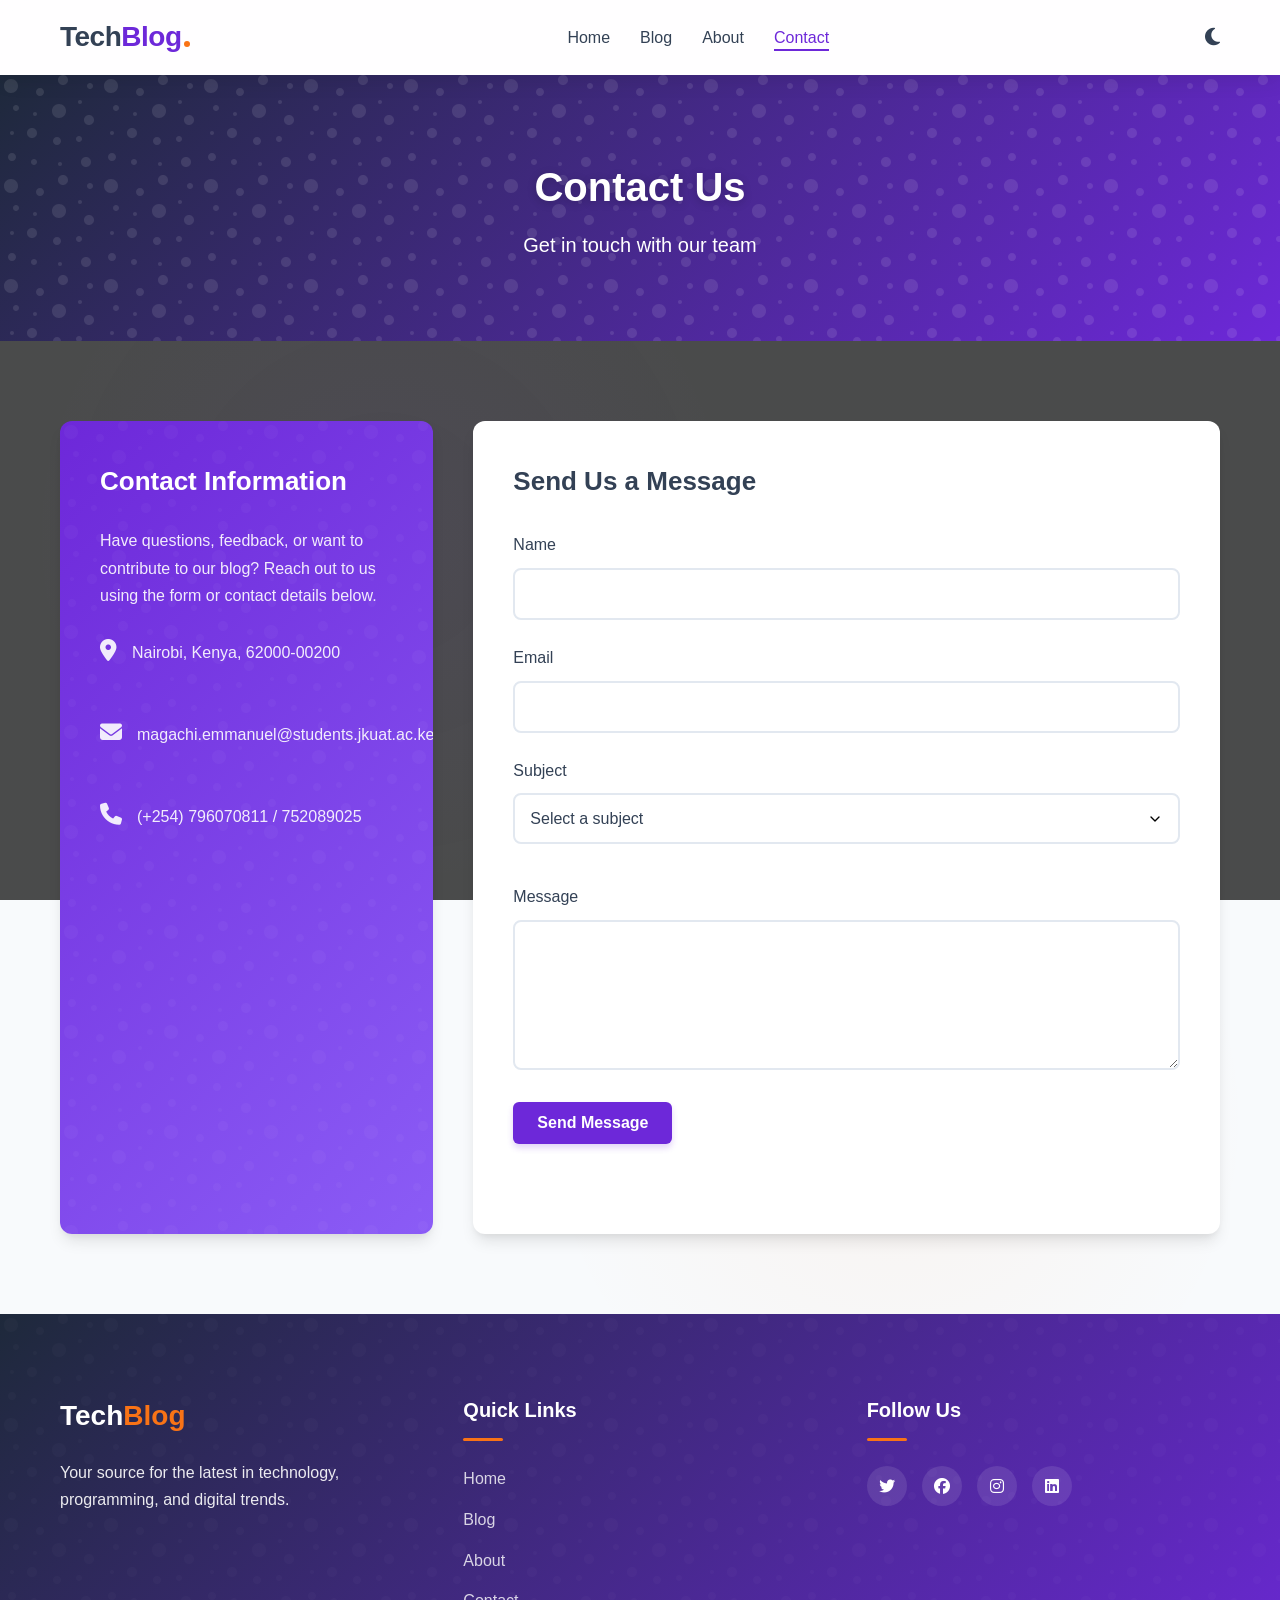
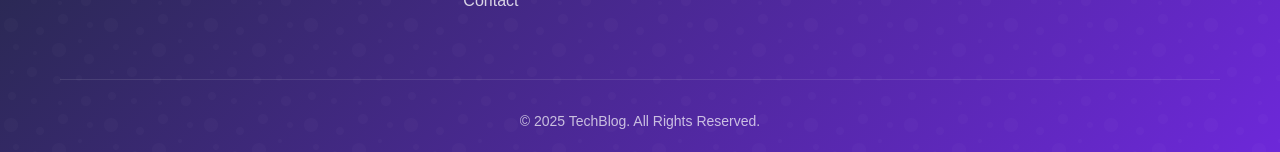
<file: contact.html>
<!DOCTYPE html>
<html lang="en">
<head>
    <meta charset="UTF-8">
    <meta name="viewport" content="width=device-width, initial-scale=1.0">
    <title>TechBlog - Contact</title>
    <link rel="stylesheet" href="css/styles.css">
    <link rel="stylesheet" href="https://cdnjs.cloudflare.com/ajax/libs/font-awesome/6.4.0/css/all.min.css">
    <style>
        .contact-section {
            background-image: linear-gradient(rgba(0, 0, 0, 0.7), rgba(0, 0, 0, 0.7)), url('https://images.unsplash.com/photo-1557682250-33bd709cbe85?ixlib=rb-1.2.1&auto=format&fit=crop&w=1350&q=80');
            background-size: cover;
            background-position: center;
            background-attachment: fixed;
        }
    </style>
</head>
<body>
    <header>
        <div class="container">
            <div class="logo">
                <h1>Tech<span>Blog</span></h1>
            </div>
            <nav>
                <ul class="nav-links">
                    <li><a href="index.html">Home</a></li>
                    <li><a href="blog.html">Blog</a></li>
                    <li><a href="about.html">About</a></li>
                    <li><a href="contact.html" class="active">Contact</a></li>
                </ul>
                <div class="hamburger">
                    <span></span>
                    <span></span>
                    <span></span>
                </div>
            </nav>
            <div class="theme-toggle">
                <i class="fas fa-moon"></i>
            </div>
        </div>
    </header>

    <section class="page-header">
        <div class="container">
            <h2>Contact Us</h2>
            <p>Get in touch with our team</p>
        </div>
    </section>

    <main>
        <section class="contact-section">
            <div class="container">
                <div class="contact-container">
                    <div class="contact-info">
                        <h3>Contact Information</h3>
                        <p>Have questions, feedback, or want to contribute to our blog? Reach out to us using the form or contact details below.</p>
                        <div class="info-item">
                            <i class="fas fa-map-marker-alt"></i>
                            <p> Nairobi, Kenya, 62000-00200</p>
                        </div>
                        <div class="info-item">
                            <i class="fas fa-envelope"></i>
                            <p>magachi.emmanuel@students.jkuat.ac.ke </p>
                        </div>
                        <div class="info-item">
                            <i class="fas fa-phone"></i>
                            <p>(+254) 796070811 / 752089025</p>
                        </div>
                    
                    </div>
                    <div class="contact-form">
                        <h3>Send Us a Message</h3>
                        <form id="contact-form" action="https://formspree.io/f/mblogreq" method="POST">
                            <div class="form-group">
                                <label for="name">Name</label>
                                <input type="text" id="name" name="name" required>
                                <span class="error-message" id="name-error"></span>
                            </div>
                            <div class="form-group">
                                <label for="email">Email</label>
                                <input type="email" id="email" name="email" required>
                                <span class="error-message" id="email-error"></span>
                            </div>
                            <div class="form-group">
                                <label for="subject">Subject</label>
                                <select id="subject" name="subject" class="form-select" required>
                                    <option value="">Select a subject</option>
                                    <option value="General Inquiry">General Inquiry</option>
                                    <option value="Technical Support">Technical Support</option>
                                    <option value="Content Suggestion">Content Suggestion</option>
                                    <option value="Advertising">Advertising</option>
                                    <option value="Partnership">Partnership</option>
                                    <option value="Other">Other</option>
                                </select>
                                <span class="error-message" id="subject-error"></span>
                                <div id="other-subject" class="other-subject">
                                    <label for="other-subject-input">Please specify</label>
                                    <input type="text" id="other-subject-input" name="other-subject">
                                </div>
                            </div>
                            <div class="form-group">
                                <label for="message">Message</label>
                                <textarea id="message" name="message" rows="5" required></textarea>
                                <span class="error-message" id="message-error"></span>
                            </div>
                            <!-- Hidden inputs for FormSubmit configuration -->
                            <button type="submit" class="btn">Send Message</button>
                        </form>
                        <div id="form-message"></div>
                    </div>
                </div>
            </div>
        </section>
    </main>

    <footer>
        <div class="container">
            <div class="footer-content">
                <div class="footer-logo">
                    <h2>Tech<span>Blog</span></h2>
                    <p>Your source for the latest in technology, programming, and digital trends.</p>
                </div>
                <div class="footer-links">
                    <h3>Quick Links</h3>
                    <ul>
                        <li><a href="index.html">Home</a></li>
                        <li><a href="blog.html">Blog</a></li>
                        <li><a href="about.html">About</a></li>
                        <li><a href="contact.html">Contact</a></li>
                    </ul>
                </div>
                <div class="footer-social">
                    <h3>Follow Us</h3>
                    <div class="social-icons">
                        <a href="https://x.com/EmmanuelMJesse" title="Follow us on Twitter"><i class="fab fa-twitter"></i></a>
                        <a href="https://www.facebook.com/share/1BQ7ZMZJAz/" title="Follow us on Facebook"><i class="fab fa-facebook"></i></a>
                        <a href="https://www.instagram.com/creative_hubk?igsh=N3BvbjB2czlxbDBn" title="Follow us on Instagram"><i class="fab fa-instagram"></i></a>
                        <a href="https://www.linkedin.com/in/emmanuel-magachi-jesse-385011298/" title="Connect with us on LinkedIn"><i class="fab fa-linkedin"></i></a>
                    </div>
                </div>
            </div>
            <div class="footer-bottom">
                <p>&copy; 2025 TechBlog. All Rights Reserved.</p>
            </div>
        </div>
    </footer>

    <script src="js/main.js"></script>
    <script src="js/contact.js"></script>
    <script src="js/particles.js"></script>
</body>
</html>
</file>
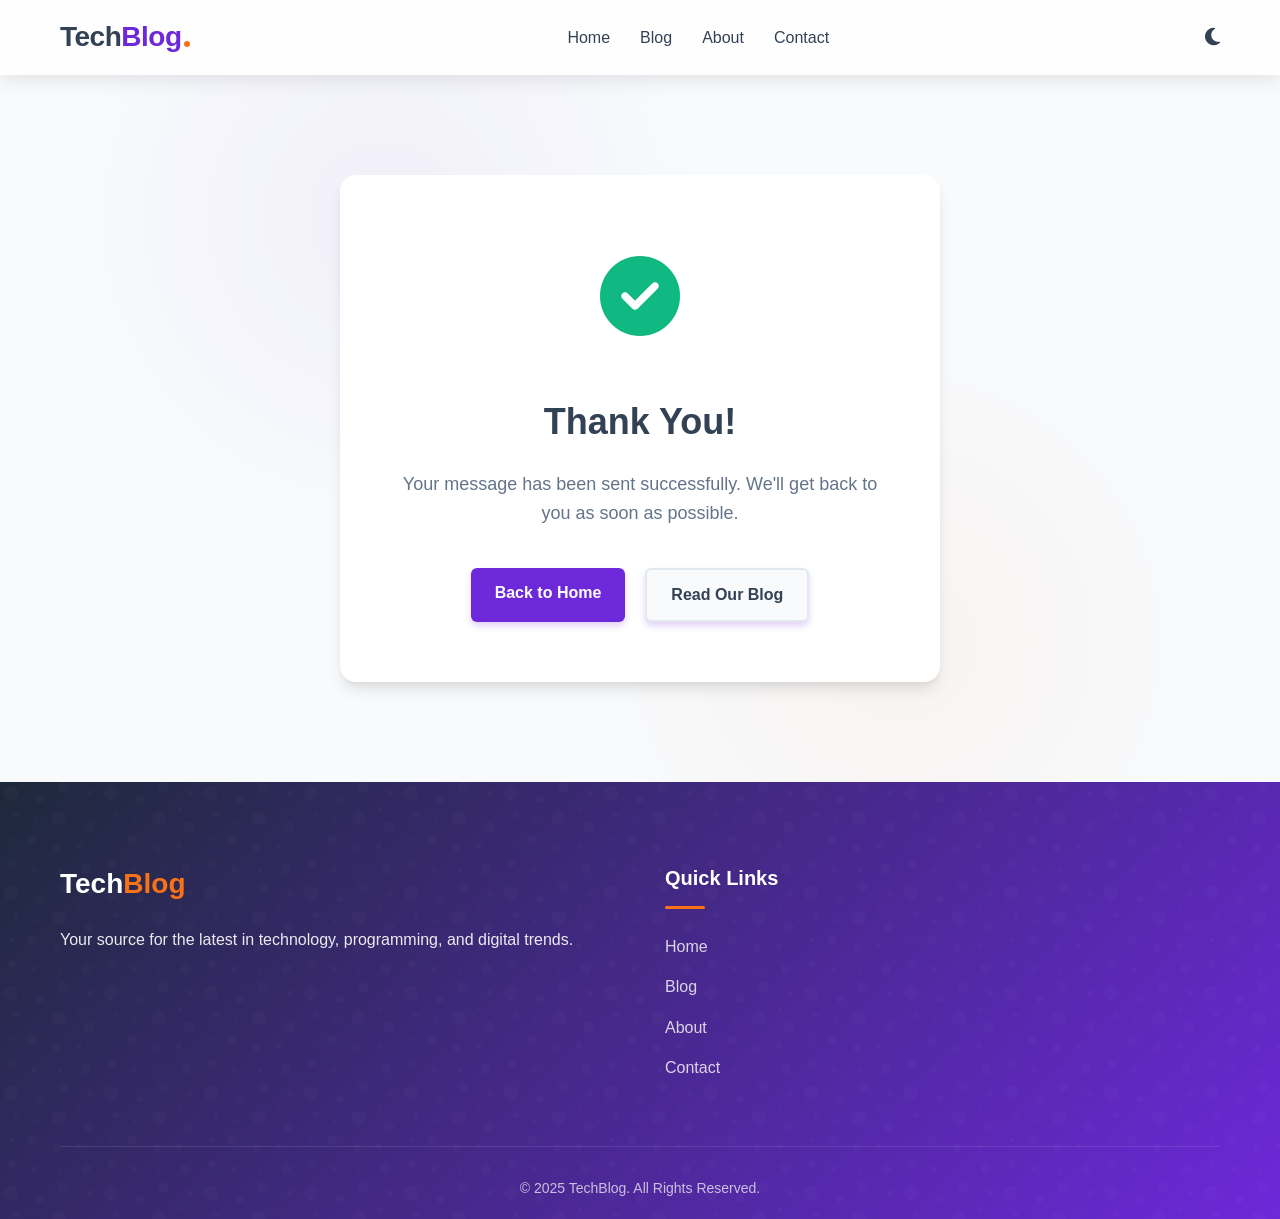
<file: thank_you.html>
<!DOCTYPE html>
<html lang="en">
<head>
    <meta charset="UTF-8">
    <meta name="viewport" content="width=device-width, initial-scale=1.0">
    <title>TechBlog - Thank You</title>
    <link rel="stylesheet" href="css/styles.css">
    <link rel="stylesheet" href="https://cdnjs.cloudflare.com/ajax/libs/font-awesome/6.4.0/css/all.min.css">
</head>
<body>
    <header>
        <div class="container">
            <div class="logo">
                <h1>Tech<span>Blog</span></h1>
            </div>
            <nav>
                <ul class="nav-links">
                    <li><a href="index.html">Home</a></li>
                    <li><a href="blog.html">Blog</a></li>
                    <li><a href="about.html">About</a></li>
                    <li><a href="contact.html">Contact</a></li>
                </ul>
                <div class="hamburger">
                    <span></span>
                    <span></span>
                    <span></span>
                </div>
            </nav>
            <div class="theme-toggle">
                <i class="fas fa-moon"></i>
            </div>
        </div>
    </header>

    <section class="thank-you-section">
        <div class="container">
            <div class="thank-you-content">
                <div class="thank-you-icon">
                    <i class="fas fa-check-circle"></i>
                </div>
                <h2>Thank You!</h2>
                <p>Your message has been sent successfully. We'll get back to you as soon as possible.</p>
                <div class="thank-you-actions">
                    <a href="index.html" class="btn">Back to Home</a>
                    <a href="blog.html" class="btn btn-secondary">Read Our Blog</a>
                </div>
            </div>
        </div>
    </section>

    <footer>
        <div class="container">
            <div class="footer-content">
                <div class="footer-logo">
                    <h2>Tech<span>Blog</span></h2>
                    <p>Your source for the latest in technology, programming, and digital trends.</p>
                </div>
                <div class="footer-links">
                    <h3>Quick Links</h3>
                    <ul>
                        <li><a href="index.html">Home</a></li>
                        <li><a href="blog.html">Blog</a></li>
                        <li><a href="about.html">About</a></li>
                        <li><a href="contact.html">Contact</a></li>
                    </ul>
                </div>
                
            </div>
            <div class="footer-bottom">
                <p>&copy; 2025 TechBlog. All Rights Reserved.</p>
            </div>
        </div>
    </footer>

    <script src="js/main.js"></script>
    <script src="js/particles.js"></script>
</body>
</html>
</file>
<file: css/styles.css>
/* Base Styles */
:root {
  --primary-color: #6d28d9;
  --primary-light: #8b5cf6;
  --secondary-color: #1e293b;
  --accent-color: #f97316;
  --text-color: #334155;
  --text-light: #64748b;
  --bg-color: #fff;
  --bg-light: #f8fafc;
  --border-color: #e2e8f0;
  --success-color: #10b981;
  --error-color: #ef4444;
  --font-main: "Segoe UI", Tahoma, Geneva, Verdana, sans-serif;
  --transition: all 0.3s ease;
  --card-shadow: 0 10px 15px -3px rgba(0, 0, 0, 0.1), 0 4px 6px -2px rgba(0, 0, 0, 0.05);
  --hover-shadow: 0 20px 25px -5px rgba(0, 0, 0, 0.1), 0 10px 10px -5px rgba(0, 0, 0, 0.04);
}

.dark-mode {
  --primary-color: #8b5cf6;
  --primary-light: #a78bfa;
  --secondary-color: #0f172a;
  --accent-color: #fb923c;
  --text-color: #e2e8f0;
  --text-light: #94a3b8;
  --bg-color: #1e1e2e;
  --bg-light: #1e293b;
  --border-color: #334155;
  --card-shadow: 0 10px 15px -3px rgba(0, 0, 0, 0.3), 0 4px 6px -2px rgba(0, 0, 0, 0.2);
  --hover-shadow: 0 20px 25px -5px rgba(0, 0, 0, 0.3), 0 10px 10px -5px rgba(0, 0, 0, 0.2);
}

* {
  margin: 0;
  padding: 0;
  box-sizing: border-box;
}

body {
  font-family: var(--font-main);
  color: var(--text-color);
  background-color: var(--bg-color);
  line-height: 1.6;
  transition: var(--transition);
  overflow-x: hidden;
}

/* Animated Background */
body::before {
  content: "";
  position: fixed;
  top: 0;
  left: 0;
  width: 100%;
  height: 100%;
  z-index: -1;
  opacity: 0.05;
  background: linear-gradient(125deg, var(--primary-color), var(--accent-color));
  animation: gradientAnimation 15s ease infinite;
  background-size: 400% 400%;
}

@keyframes gradientAnimation {
  0% {
    background-position: 0% 50%;
  }
  50% {
    background-position: 100% 50%;
  }
  100% {
    background-position: 0% 50%;
  }
}

/* Floating Particles */
.particles-container {
  position: fixed;
  top: 0;
  left: 0;
  width: 100%;
  height: 100%;
  overflow: hidden;
  z-index: -1;
}

.particle {
  position: absolute;
  border-radius: 50%;
  opacity: 0.3;
  pointer-events: none;
  background: var(--primary-color);
  animation: float 15s infinite ease-in-out;
}

@keyframes float {
  0% {
    transform: translateY(0) translateX(0) rotate(0deg);
    opacity: 0;
  }
  50% {
    opacity: 0.3;
  }
  100% {
    transform: translateY(-100vh) translateX(100px) rotate(360deg);
    opacity: 0;
  }
}

a {
  color: var(--primary-color);
  text-decoration: none;
  transition: var(--transition);
}

a:hover {
  color: var(--accent-color);
}

img {
  max-width: 100%;
  height: auto;
}

/* Image Handling */
.responsive-img {
  width: 100%;
  height: auto;
  object-fit: cover;
  border-radius: 8px;
  transition: transform 0.3s ease, box-shadow 0.3s ease;
}

.post-image img {
  width: 100%;
  height: 100%;
  object-fit: cover;
  transition: transform 0.5s ease;
}

.post-featured-image img {
  width: 100%;
  height: auto;
  max-height: 500px;
  object-fit: cover;
  transition: transform 0.5s ease;
}

.post-featured-image:hover img {
  transform: scale(1.02);
}

.author-image {
  width: 100px;
  height: 100px;
  border-radius: 50%;
  margin: 0 auto 20px;
  border: 3px solid var(--primary-color);
  padding: 3px;
  background-color: var(--bg-color);
  object-fit: cover;
}

.related-post-image img {
  width: 100%;
  height: 100%;
  object-fit: cover;
  transition: all 0.3s ease;
}

.comment-avatar img {
  width: 100%;
  height: 100%;
  object-fit: cover;
}

.container {
  width: 100%;
  max-width: 1200px;
  margin: 0 auto;
  padding: 0 20px;
  position: relative;
  z-index: 1;
}

.btn {
  display: inline-block;
  background-color: var(--primary-color);
  color: white;
  padding: 12px 24px;
  border: none;
  border-radius: 6px;
  cursor: pointer;
  font-size: 16px;
  font-weight: 600;
  transition: all 0.3s cubic-bezier(0.4, 0, 0.2, 1);
  position: relative;
  overflow: hidden;
  box-shadow: 0 4px 6px rgba(109, 40, 217, 0.2);
}

.btn::after {
  content: "";
  position: absolute;
  width: 100%;
  height: 100%;
  top: 0;
  left: -100%;
  background: linear-gradient(90deg, transparent, rgba(255, 255, 255, 0.2), transparent);
  transition: 0.5s;
}

.btn:hover {
  background-color: var(--accent-color);
  transform: translateY(-2px);
  box-shadow: 0 6px 10px rgba(249, 115, 22, 0.3);
}

.btn:hover::after {
  left: 100%;
}

/* Header Styles */
header {
  background-color: rgba(255, 255, 255, 0.9);
  -webkit-backdrop-filter: blur(10px);
  backdrop-filter: blur(10px);
  box-shadow: 0 4px 20px rgba(0, 0, 0, 0.1);
  position: sticky;
  top: 0;
  z-index: 1000;
  transition: var(--transition);
}

.dark-mode header {
  background-color: rgba(30, 41, 59, 0.9);
}

header .container {
  display: flex;
  justify-content: space-between;
  align-items: center;
  padding: 15px 20px;
}

.logo h1 {
  font-size: 28px;
  font-weight: 700;
  letter-spacing: -0.5px;
}

.logo span {
  color: var(--primary-color);
  position: relative;
}

.logo span::after {
  content: "";
  position: absolute;
  width: 6px;
  height: 6px;
  background-color: var(--accent-color);
  border-radius: 50%;
  bottom: 5px;
  right: -8px;
}

nav {
  display: flex;
  align-items: center;
}

.nav-links {
  display: flex;
  list-style: none;
}

.nav-links li {
  margin-left: 30px;
}

.nav-links a {
  color: var(--text-color);
  font-weight: 500;
  position: relative;
  padding: 5px 0;
}

.nav-links a::before {
  content: "";
  position: absolute;
  width: 0;
  height: 2px;
  bottom: 0;
  left: 0;
  background-color: var(--primary-color);
  transition: width 0.3s ease;
}

.nav-links a:hover::before {
  width: 100%;
}

.nav-links a:hover {
  color: var(--primary-color);
}

.nav-links a.active {
  color: var(--primary-color);
}

.nav-links a.active::before {
  width: 100%;
}

.hamburger {
  display: none;
  flex-direction: column;
  cursor: pointer;
}

.hamburger span {
  width: 25px;
  height: 3px;
  background-color: var(--text-color);
  margin: 2px 0;
  transition: var(--transition);
}

.theme-toggle {
  margin-left: 20px;
  cursor: pointer;
  font-size: 20px;
  color: var(--text-color);
  transition: var(--transition);
  animation: pulse 2s infinite;
}

@keyframes pulse {
  0% {
    transform: scale(1);
  }
  50% {
    transform: scale(1.1);
  }
  100% {
    transform: scale(1);
  }
}

.theme-toggle:hover {
  color: var(--primary-color);
  animation: none;
  transform: rotate(360deg);
  transition: transform 0.5s ease;
}

/* Hero Section */
.hero {
  background: linear-gradient(135deg, var(--secondary-color) 0%, var(--primary-color) 100%);
  color: white;
  padding: 100px 0;
  text-align: center;
  position: relative;
  overflow: hidden;
}

.hero::before {
  content: "";
  position: absolute;
  top: 0;
  left: 0;
  width: 100%;
  height: 100%;
  background: url("data:image/svg+xml,%3Csvg width='100' height='100' viewBox='0 0 100 100' xmlns='http://www.w3.org/2000/svg'%3E%3Cpath d='M11 18c3.866 0 7-3.134 7-7s-3.134-7-7-7-7 3.134-7 7 3.134 7 7 7zm48 25c3.866 0 7-3.134 7-7s-3.134-7-7-7-7 3.134-7 7 3.134 7 7 7zm-43-7c1.657 0 3-1.343 3-3s-1.343-3-3-3-3 1.343-3 3 1.343 3 3 3zm63 31c1.657 0 3-1.343 3-3s-1.343-3-3-3-3 1.343-3 3 1.343 3 3 3zM34 90c1.657 0 3-1.343 3-3s-1.343-3-3-3-3 1.343-3 3 1.343 3 3 3zm56-76c1.657 0 3-1.343 3-3s-1.343-3-3-3-3 1.343-3 3 1.343 3 3 3zM12 86c2.21 0 4-1.79 4-4s-1.79-4-4-4-4 1.79-4 4 1.79 4 4 4zm28-65c2.21 0 4-1.79 4-4s-1.79-4-4-4-4 1.79-4 4 1.79 4 4 4zm23-11c2.76 0 5-2.24 5-5s-2.24-5-5-5-5 2.24-5 5 2.24 5 5 5zm-6 60c2.21 0 4-1.79 4-4s-1.79-4-4-4-4 1.79-4 4 1.79 4 4 4zm29 22c2.76 0 5-2.24 5-5s-2.24-5-5-5-5 2.24-5 5 2.24 5 5 5zM32 63c2.76 0 5-2.24 5-5s-2.24-5-5-5-5 2.24-5 5 2.24 5 5 5zm57-13c2.76 0 5-2.24 5-5s-2.24-5-5-5-5 2.24-5 5 2.24 5 5 5zm-9-21c1.105 0 2-.895 2-2s-.895-2-2-2-2 .895-2 2 .895 2 2 2zM60 91c1.105 0 2-.895 2-2s-.895-2-2-2-2 .895-2 2 .895 2 2 2zM35 41c1.105 0 2-.895 2-2s-.895-2-2-2-2 .895-2 2 .895 2 2 2zM12 60c1.105 0 2-.895 2-2s-.895-2-2-2-2 .895-2 2 .895 2 2 2z' fill='%23ffffff' fill-opacity='0.1' fill-rule='evenodd'/%3E%3C/svg%3E");
  animation: backgroundScroll 20s linear infinite;
}

@keyframes backgroundScroll {
  0% {
    background-position: 0 0;
  }
  100% {
    background-position: 100% 100%;
  }
}

.hero-content {
  max-width: 800px;
  margin: 0 auto;
  position: relative;
  z-index: 1;
}

.hero h2 {
  font-size: 48px;
  margin-bottom: 20px;
  text-shadow: 0 2px 10px rgba(0, 0, 0, 0.2);
  animation: fadeInDown 1s ease;
}

@keyframes fadeInDown {
  from {
    opacity: 0;
    transform: translateY(-20px);
  }
  to {
    opacity: 1;
    transform: translateY(0);
  }
}

.hero p {
  font-size: 20px;
  margin-bottom: 30px;
  opacity: 0.9;
  animation: fadeInUp 1s ease 0.2s both;
}

@keyframes fadeInUp {
  from {
    opacity: 0;
    transform: translateY(20px);
  }
  to {
    opacity: 1;
    transform: translateY(0);
  }
}

.hero .btn {
  animation: fadeInUp 1s ease 0.4s both;
}

/* Page Header */
.page-header {
  background: linear-gradient(135deg, var(--secondary-color) 0%, var(--primary-color) 100%);
  color: white;
  padding: 80px 0;
  text-align: center;
  position: relative;
  overflow: hidden;
}

.page-header::before {
  content: "";
  position: absolute;
  top: 0;
  left: 0;
  width: 100%;
  height: 100%;
  background: url("data:image/svg+xml,%3Csvg width='100' height='100' viewBox='0 0 100 100' xmlns='http://www.w3.org/2000/svg'%3E%3Cpath d='M11 18c3.866 0 7-3.134 7-7s-3.134-7-7-7-7 3.134-7 7 3.134 7 7 7zm48 25c3.866 0 7-3.134 7-7s-3.134-7-7-7-7 3.134-7 7 3.134 7 7 7zm-43-7c1.657 0 3-1.343 3-3s-1.343-3-3-3-3 1.343-3 3 1.343 3 3 3zm63 31c1.657 0 3-1.343 3-3s-1.343-3-3-3-3 1.343-3 3 1.343 3 3 3zM34 90c1.657 0 3-1.343 3-3s-1.343-3-3-3-3 1.343-3 3 1.343 3 3 3zm56-76c1.657 0 3-1.343 3-3s-1.343-3-3-3-3 1.343-3 3 1.343 3 3 3zM12 86c2.21 0 4-1.79 4-4s-1.79-4-4-4-4 1.79-4 4 1.79 4 4 4zm28-65c2.21 0 4-1.79 4-4s-1.79-4-4-4-4 1.79-4 4 1.79 4 4 4zm23-11c2.76 0 5-2.24 5-5s-2.24-5-5-5-5 2.24-5 5 2.24 5 5 5zm-6 60c2.21 0 4-1.79 4-4s-1.79-4-4-4-4 1.79-4 4 1.79 4 4 4zm29 22c2.76 0 5-2.24 5-5s-2.24-5-5-5-5 2.24-5 5 2.24 5 5 5zM32 63c2.76 0 5-2.24 5-5s-2.24-5-5-5-5 2.24-5 5 2.24 5 5 5zm57-13c2.76 0 5-2.24 5-5s-2.24-5-5-5-5 2.24-5 5 2.24 5 5 5zm-9-21c1.105 0 2-.895 2-2s-.895-2-2-2-2 .895-2 2 .895 2 2 2zM60 91c1.105 0 2-.895 2-2s-.895-2-2-2-2 .895-2 2 .895 2 2 2zM35 41c1.105 0 2-.895 2-2s-.895-2-2-2-2 .895-2 2 .895 2 2 2zM12 60c1.105 0 2-.895 2-2s-.895-2-2-2-2 .895-2 2 .895 2 2 2z' fill='%23ffffff' fill-opacity='0.1' fill-rule='evenodd'/%3E%3C/svg%3E");
  animation: backgroundScroll 20s linear infinite;
}

.page-header h2 {
  font-size: 40px;
  margin-bottom: 10px;
  position: relative;
  z-index: 1;
  text-shadow: 0 2px 10px rgba(0, 0, 0, 0.2);
  animation: fadeInDown 1s ease;
}

.page-header p {
  font-size: 20px;
  opacity: 0.9;
  position: relative;
  z-index: 1;
  animation: fadeInUp 1s ease 0.2s both;
}

/* Featured Posts Section */
.featured-posts {
  padding: 80px 0;
  background-color: var(--bg-light);
  position: relative;
  overflow: hidden;
}

.featured-posts::before {
  content: "";
  position: absolute;
  top: 0;
  left: 0;
  width: 100%;
  height: 100%;
  background: radial-gradient(circle at 10% 20%, rgba(109, 40, 217, 0.05) 0%, transparent 20%),
    radial-gradient(circle at 90% 80%, rgba(249, 115, 22, 0.05) 0%, transparent 20%);
  animation: pulseBackground 10s ease-in-out infinite alternate;
}

@keyframes pulseBackground {
  0% {
    opacity: 0.5;
    transform: scale(1);
  }
  100% {
    opacity: 1;
    transform: scale(1.2);
  }
}

.section-title {
  font-size: 36px;
  text-align: center;
  margin-bottom: 50px;
  position: relative;
  color: var(--text-color);
}

.section-title::after {
  content: "";
  position: absolute;
  bottom: -15px;
  left: 50%;
  transform: translateX(-50%);
  width: 80px;
  height: 4px;
  background: linear-gradient(90deg, var(--primary-color), var(--accent-color));
  border-radius: 2px;
}

.posts-grid {
  display: grid;
  grid-template-columns: repeat(auto-fill, minmax(350px, 1fr));
  gap: 30px;
  position: relative;
  z-index: 1;
}

.post-card {
  background-color: var(--bg-color);
  border-radius: 12px;
  overflow: hidden;
  box-shadow: var(--card-shadow);
  transition: all 0.4s cubic-bezier(0.175, 0.885, 0.32, 1.275);
  position: relative;
  top: 0;
}

.post-card:hover {
  transform: translateY(-10px);
  box-shadow: var(--hover-shadow);
}

.post-image {
  height: 220px;
  overflow: hidden;
  position: relative;
}

.post-image::before {
  content: "";
  position: absolute;
  top: 0;
  left: 0;
  width: 100%;
  height: 100%;
  background: linear-gradient(to bottom, transparent 50%, rgba(0, 0, 0, 0.5) 100%);
  z-index: 1;
  opacity: 0;
  transition: opacity 0.3s ease;
}

.post-card:hover .post-image::before {
  opacity: 1;
}

.post-content {
  padding: 25px;
}

.post-category {
  display: inline-block;
  background: linear-gradient(90deg, var(--primary-color), var(--primary-light));
  color: white;
  font-size: 12px;
  font-weight: 600;
  padding: 6px 12px;
  border-radius: 20px;
  margin-bottom: 15px;
  box-shadow: 0 2px 5px rgba(109, 40, 217, 0.2);
}

.post-content h3 {
  margin-bottom: 15px;
  font-size: 22px;
  line-height: 1.4;
  transition: var(--transition);
}

.post-content h3 a {
  color: var(--text-color);
  transition: var(--transition);
}

.post-content h3 a:hover {
  color: var(--primary-color);
}

.post-content p {
  color: var(--text-light);
  margin-bottom: 20px;
  line-height: 1.6;
}

.post-meta {
  display: flex;
  justify-content: space-between;
  font-size: 14px;
  color: var(--text-light);
  border-top: 1px solid var(--border-color);
  padding-top: 15px;
}

.post-meta span {
  display: flex;
  align-items: center;
}

.post-meta i {
  margin-right: 5px;
  color: var(--primary-color);
}

/* Newsletter Section */
.newsletter {
  padding: 80px 0;
  background-color: var(--bg-color);
  position: relative;
  overflow: hidden;
}

.newsletter::before {
  content: "";
  position: absolute;
  top: 0;
  left: 0;
  width: 100%;
  height: 100%;
  background: radial-gradient(circle at 20% 30%, rgba(109, 40, 217, 0.05) 0%, transparent 50%),
    radial-gradient(circle at 80% 70%, rgba(249, 115, 22, 0.05) 0%, transparent 50%);
  animation: moveGradient 15s ease infinite alternate;
}

@keyframes moveGradient {
  0% {
    background-position: 0% 0%;
  }
  100% {
    background-position: 100% 100%;
  }
}

.newsletter-content {
  max-width: 600px;
  margin: 0 auto;
  text-align: center;
  background-color: var(--bg-color);
  padding: 40px;
  border-radius: 16px;
  box-shadow: var(--card-shadow);
  position: relative;
  z-index: 1;
}

.newsletter h2 {
  font-size: 32px;
  margin-bottom: 20px;
  color: var(--text-color);
}

.newsletter p {
  margin-bottom: 30px;
  color: var(--text-light);
  font-size: 18px;
}

.form-group {
  display: flex;
  margin-bottom: 15px;
  position: relative;
}

.form-group input {
  flex: 1;
  padding: 15px 20px;
  border: 2px solid var(--border-color);
  border-radius: 8px 0 0 8px;
  font-size: 16px;
  background-color: var(--bg-color);
  color: var(--text-color);
  transition: all 0.3s ease;
}

.form-group input:focus {
  outline: none;
  border-color: var(--primary-color);
  box-shadow: 0 0 0 3px rgba(109, 40, 217, 0.1);
}

.form-group button {
  border-radius: 0 8px 8px 0;
  padding: 0 25px;
}

#newsletter-message {
  margin-top: 15px;
  font-weight: 500;
  height: 24px;
  transition: all 0.3s ease;
}

/* Blog Posts Section */
.blog-posts {
  padding: 80px 0;
  background-color: var(--bg-light);
  position: relative;
  overflow: hidden;
}

.blog-posts::before {
  content: "";
  position: absolute;
  top: 0;
  left: 0;
  width: 100%;
  height: 100%;
  background: linear-gradient(120deg, rgba(109, 40, 217, 0.05) 0%, transparent 50%),
    linear-gradient(240deg, rgba(249, 115, 22, 0.05) 0%, transparent 50%);
  animation: shiftBackground 20s ease infinite alternate;
}

@keyframes shiftBackground {
  0% {
    background-position: 0% 0%;
  }
  100% {
    background-position: 100% 100%;
  }
}

.blog-container {
  display: grid;
  grid-template-columns: 2fr 1fr;
  gap: 40px;
  position: relative;
  z-index: 1;
}

.sidebar {
  position: sticky;
  top: 100px;
}

.sidebar-widget {
  background-color: var(--bg-color);
  border-radius: 12px;
  padding: 30px;
  margin-bottom: 30px;
  box-shadow: var(--card-shadow);
  transition: transform 0.3s ease, box-shadow 0.3s ease;
}

.sidebar-widget:hover {
  transform: translateY(-5px);
  box-shadow: var(--hover-shadow);
}

.sidebar-widget h3 {
  margin-bottom: 25px;
  font-size: 22px;
  position: relative;
  padding-bottom: 15px;
  color: var(--text-color);
}

.sidebar-widget h3::after {
  content: "";
  position: absolute;
  bottom: 0;
  left: 0;
  width: 50px;
  height: 3px;
  background: linear-gradient(90deg, var(--primary-color), var(--accent-color));
  border-radius: 3px;
}

.categories {
  list-style: none;
}

.categories li {
  margin-bottom: 12px;
}

.categories a {
  color: var(--text-color);
  transition: all 0.3s ease;
  display: flex;
  justify-content: space-between;
  padding: 8px 0;
  border-bottom: 1px solid var(--border-color);
}

.categories a:hover {
  color: var(--primary-color);
  padding-left: 8px;
}

.recent-posts {
  list-style: none;
}

.recent-posts li {
  margin-bottom: 20px;
  padding-bottom: 20px;
  border-bottom: 1px solid var(--border-color);
}

.recent-posts li:last-child {
  border-bottom: none;
  margin-bottom: 0;
  padding-bottom: 0;
}

.recent-posts a {
  color: var(--text-color);
  display: block;
  margin-bottom: 8px;
  font-weight: 500;
  transition: all 0.3s ease;
}

.recent-posts a:hover {
  color: var(--primary-color);
  transform: translateX(5px);
}

.recent-posts span {
  font-size: 14px;
  color: var(--text-light);
  display: block;
}

.pagination {
  margin-top: 50px;
  text-align: center;
}

#load-more {
  position: relative;
  overflow: hidden;
}

#load-more::before {
  content: "";
  position: absolute;
  top: 0;
  left: -100%;
  width: 100%;
  height: 100%;
  background: linear-gradient(90deg, transparent, rgba(255, 255, 255, 0.2), transparent);
  animation: shimmer 2s infinite;
}

@keyframes shimmer {
  0% {
    left: -100%;
  }
  100% {
    left: 100%;
  }
}

/* Contact Section */
.contact-section {
  padding: 80px 0;
  background-color: var(--bg-light);
  position: relative;
  overflow: hidden;
}

.contact-section::before {
  content: "";
  position: absolute;
  top: 0;
  left: 0;
  width: 100%;
  height: 100%;
  background: radial-gradient(circle at 30% 20%, rgba(109, 40, 217, 0.05) 0%, transparent 30%),
    radial-gradient(circle at 70% 80%, rgba(249, 115, 22, 0.05) 0%, transparent 30%);
  animation: pulseContact 15s ease infinite alternate;
}

@keyframes pulseContact {
  0% {
    background-size: 100% 100%;
  }
  100% {
    background-size: 120% 120%;
  }
}

.contact-container {
  display: grid;
  grid-template-columns: 1fr 2fr;
  gap: 40px;
  position: relative;
  z-index: 1;
}

.contact-info {
  background: linear-gradient(135deg, var(--primary-color), var(--primary-light));
  color: white;
  padding: 40px;
  border-radius: 12px;
  box-shadow: var(--card-shadow);
  position: relative;
  overflow: hidden;
}

.contact-info::before {
  content: "";
  position: absolute;
  top: 0;
  left: 0;
  width: 100%;
  height: 100%;
  background: url("data:image/svg+xml,%3Csvg width='100' height='100' viewBox='0 0 100 100' xmlns='http://www.w3.org/2000/svg'%3E%3Cpath d='M11 18c3.866 0 7-3.134 7-7s-3.134-7-7-7-7 3.134-7 7 3.134 7 7 7zm48 25c3.866 0 7-3.134 7-7s-3.134-7-7-7-7 3.134-7 7 3.134 7 7 7zm-43-7c1.657 0 3-1.343 3-3s-1.343-3-3-3-3 1.343-3 3 1.343 3 3 3zm63 31c1.657 0 3-1.343 3-3s-1.343-3-3-3-3 1.343-3 3 1.343 3 3 3zM34 90c1.657 0 3-1.343 3-3s-1.343-3-3-3-3 1.343-3 3 1.343 3 3 3zm56-76c1.657 0 3-1.343 3-3s-1.343-3-3-3-3 1.343-3 3 1.343 3 3 3zM12 86c2.21 0 4-1.79 4-4s-1.79-4-4-4-4 1.79-4 4 1.79 4 4 4zm28-65c2.21 0 4-1.79 4-4s-1.79-4-4-4-4 1.79-4 4 1.79 4 4 4zm23-11c2.76 0 5-2.24 5-5s-2.24-5-5-5-5 2.24-5 5 2.24 5 5 5zm-6 60c2.21 0 4-1.79 4-4s-1.79-4-4-4-4 1.79-4 4 1.79 4 4 4zm29 22c2.76 0 5-2.24 5-5s-2.24-5-5-5-5 2.24-5 5 2.24 5 5 5zM32 63c2.76 0 5-2.24 5-5s-2.24-5-5-5-5 2.24-5 5 2.24 5 5 5zm57-13c2.76 0 5-2.24 5-5s-2.24-5-5-5-5 2.24-5 5 2.24 5 5 5zm-9-21c1.105 0 2-.895 2-2s-.895-2-2-2-2 .895-2 2 .895 2 2 2zM60 91c1.105 0 2-.895 2-2s-.895-2-2-2-2 .895-2 2 .895 2 2 2zM35 41c1.105 0 2-.895 2-2s-.895-2-2-2-2 .895-2 2 .895 2 2 2zM12 60c1.105 0 2-.895 2-2s-.895-2-2-2-2 .895-2 2 .895 2 2 2z' fill='%23ffffff' fill-opacity='0.1' fill-rule='evenodd'/%3E%3C/svg%3E");
  opacity: 0.3;
}

.contact-info h3 {
  font-size: 26px;
  margin-bottom: 25px;
  position: relative;
}

.contact-info p {
  margin-bottom: 30px;
  opacity: 0.9;
  font-size: 16px;
  line-height: 1.7;
}

.info-item {
  display: flex;
  align-items: flex-start;
  margin-bottom: 25px;
  position: relative;
  z-index: 1;
}

.info-item i {
  margin-right: 15px;
  font-size: 22px;
  color: rgba(255, 255, 255, 0.9);
}

.contact-info .social-icons {
  margin-top: 40px;
}

.contact-info .social-icons a {
  color: white;
  font-size: 22px;
  margin-right: 20px;
  transition: all 0.3s ease;
}

.contact-info .social-icons a:hover {
  transform: translateY(-5px);
  color: var(--accent-color);
}

.contact-form {
  background-color: var(--bg-color);
  padding: 40px;
  border-radius: 12px;
  box-shadow: var(--card-shadow);
}

.contact-form h3 {
  font-size: 26px;
  margin-bottom: 30px;
  color: var(--text-color);
}

.contact-form .form-group {
  margin-bottom: 25px;
  display: block;
}

.contact-form label {
  display: block;
  margin-bottom: 10px;
  font-weight: 500;
  color: var(--text-color);
}

.contact-form input,
.contact-form textarea {
  width: 100%;
  padding: 15px;
  border: 2px solid var(--border-color);
  border-radius: 8px;
  font-size: 16px;
  background-color: var(--bg-color);
  color: var(--text-color);
  transition: all 0.3s ease;
}

.contact-form input:focus,
.contact-form textarea:focus {
  outline: none;
  border-color: var(--primary-color);
  box-shadow: 0 0 0 3px rgba(109, 40, 217, 0.1);
}

.contact-form textarea {
  resize: vertical;
  min-height: 150px;
}

.error-message {
  color: var(--error-color);
  font-size: 14px;
  margin-top: 5px;
  display: block;
}

#form-message {
  margin-top: 20px;
  padding: 15px;
  border-radius: 8px;
  font-weight: 500;
  text-align: center;
}

#form-message.success {
  background-color: rgba(16, 185, 129, 0.1);
  color: var(--success-color);
}

#form-message.error {
  background-color: rgba(239, 68, 68, 0.1);
  color: var(--error-color);
}

/* Blog Post Page */
.blog-post {
  padding: 60px 0;
  background-color: var(--bg-light);
  position: relative;
  overflow: hidden;
}

.blog-post::before {
  content: "";
  position: absolute;
  top: 0;
  left: 0;
  width: 100%;
  height: 100%;
  background: linear-gradient(135deg, rgba(109, 40, 217, 0.03) 0%, transparent 50%),
    linear-gradient(225deg, rgba(249, 115, 22, 0.03) 0%, transparent 50%);
  animation: subtleShift 20s ease infinite alternate;
}

@keyframes subtleShift {
  0% {
    background-position: 0% 0%;
  }
  100% {
    background-position: 100% 100%;
  }
}

.post-header {
  text-align: center;
  margin-bottom: 40px;
  position: relative;
  z-index: 1;
}

.post-header h1 {
  font-size: 42px;
  margin-bottom: 20px;
  color: var(--text-color);
  line-height: 1.3;
}

.post-featured-image {
  margin-bottom: 50px;
  border-radius: 12px;
  overflow: hidden;
  box-shadow: var(--card-shadow);
  position: relative;
  z-index: 1;
}

.post-content-wrapper {
  display: grid;
  grid-template-columns: 2fr 1fr;
  gap: 40px;
  position: relative;
  z-index: 1;
}

.post-content {
  background-color: var(--bg-color);
  padding: 40px;
  border-radius: 12px;
  box-shadow: var(--card-shadow);
}

.post-content p {
  margin-bottom: 25px;
  line-height: 1.8;
  color: var(--text-color);
  font-size: 17px;
}

.post-content h2 {
  margin: 40px 0 20px;
  font-size: 28px;
  color: var(--text-color);
  position: relative;
  padding-bottom: 10px;
}

.post-content h2::after {
  content: "";
  position: absolute;
  bottom: 0;
  left: 0;
  width: 50px;
  height: 3px;
  background: linear-gradient(90deg, var(--primary-color), var(--accent-color));
  border-radius: 3px;
}

.post-content h3 {
  margin: 30px 0 15px;
  font-size: 24px;
  color: var(--text-color);
}

.post-content ul,
.post-content ol {
  margin-bottom: 25px;
  padding-left: 25px;
}

.post-content li {
  margin-bottom: 12px;
  line-height: 1.7;
}

.post-content img {
  border-radius: 8px;
  margin: 30px 0;
  box-shadow: 0 5px 15px rgba(0, 0, 0, 0.1);
}

.post-sidebar {
  position: sticky;
  top: 100px;
}

.author-widget {
  text-align: center;
}

.author-info h4 {
  margin-bottom: 10px;
  font-size: 20px;
  color: var(--text-color);
}

.social-share {
  display: flex;
  flex-direction: column;
  gap: 12px;
}

.social-share a {
  display: flex;
  align-items: center;
  padding: 12px;
  border-radius: 8px;
  color: white;
  font-size: 15px;
  font-weight: 500;
  transition: all 0.3s ease;
}

.social-share a i {
  margin-right: 10px;
  font-size: 18px;
}

.social-share a:hover {
  transform: translateY(-3px);
  box-shadow: 0 5px 10px rgba(0, 0, 0, 0.1);
}

.twitter-share {
  background-color: #1da1f2;
}

.facebook-share {
  background-color: #3b5998;
}

.linkedin-share {
  background-color: #0077b5;
}

.related-posts {
  display: flex;
  flex-direction: column;
  gap: 20px;
}

.related-post {
  display: flex;
  gap: 15px;
  transition: all 0.3s ease;
}

.related-post:hover {
  transform: translateX(5px);
}

.related-post-content h4 {
  font-size: 15px;
  margin-bottom: 5px;
  line-height: 1.4;
}

.related-post-content h4 a {
  color: var(--text-color);
  transition: all 0.3s ease;
}

.related-post-content h4 a:hover {
  color: var(--primary-color);
}

.related-post-content span {
  font-size: 13px;
  color: var(--text-light);
}

.comments-section {
  margin-top: 60px;
  position: relative;
  z-index: 1;
}

.comments-section h3 {
  font-size: 26px;
  margin-bottom: 30px;
  color: var(--text-color);
}

.comments-container {
  margin-bottom: 50px;
}

.comment {
  display: flex;
  gap: 20px;
  margin-bottom: 30px;
  padding-bottom: 30px;
  border-bottom: 1px solid var(--border-color);
  animation: fadeIn 0.5s ease;
}

@keyframes fadeIn {
  from {
    opacity: 0;
    transform: translateY(10px);
  }
  to {
    opacity: 1;
    transform: translateY(0);
  }
}

.comment:last-child {
  border-bottom: none;
}

.comment-avatar {
  width: 60px;
  height: 60px;
  border-radius: 50%;
  overflow: hidden;
  border: 2px solid var(--primary-light);
}

.comment-content {
  flex: 1;
}

.comment-author {
  font-weight: 600;
  margin-bottom: 5px;
  color: var(--text-color);
}

.comment-date {
  font-size: 14px;
  color: var(--text-light);
  margin-bottom: 12px;
}

.comment-text {
  line-height: 1.7;
  color: var(--text-color);
}

.comment-form h4 {
  font-size: 22px;
  margin-bottom: 25px;
  color: var(--text-color);
}

/* Footer */
footer {
  background: linear-gradient(135deg, var(--secondary-color) 0%, var(--primary-color) 100%);
  color: white;
  padding: 80px 0 20px;
  position: relative;
  overflow: hidden;
}

footer::before {
  content: "";
  position: absolute;
  top: 0;
  left: 0;
  width: 100%;
  height: 100%;
  background: url("data:image/svg+xml,%3Csvg width='100' height='100' viewBox='0 0 100 100' xmlns='http://www.w3.org/2000/svg'%3E%3Cpath d='M11 18c3.866 0 7-3.134 7-7s-3.134-7-7-7-7 3.134-7 7 3.134 7 7 7zm48 25c3.866 0 7-3.134 7-7s-3.134-7-7-7-7 3.134-7 7 3.134 7 7 7zm-43-7c1.657 0 3-1.343 3-3s-1.343-3-3-3-3 1.343-3 3 1.343 3 3 3zm63 31c1.657 0 3-1.343 3-3s-1.343-3-3-3-3 1.343-3 3 1.343 3 3 3zM34 90c1.657 0 3-1.343 3-3s-1.343-3-3-3-3 1.343-3 3 1.343 3 3 3zm56-76c1.657 0 3-1.343 3-3s-1.343-3-3-3-3 1.343-3 3 1.343 3 3 3zM12 86c2.21 0 4-1.79 4-4s-1.79-4-4-4-4 1.79-4 4 1.79 4 4 4zm28-65c2.21 0 4-1.79 4-4s-1.79-4-4-4-4 1.79-4 4 1.79 4 4 4zm23-11c2.76 0 5-2.24 5-5s-2.24-5-5-5-5 2.24-5 5 2.24 5 5 5zm-6 60c2.21 0 4-1.79 4-4s-1.79-4-4-4-4 1.79-4 4 1.79 4 4 4zm29 22c2.76 0 5-2.24 5-5s-2.24-5-5-5-5 2.24-5 5 2.24 5 5 5zM32 63c2.76 0 5-2.24 5-5s-2.24-5-5-5-5 2.24-5 5 2.24 5 5 5zm57-13c2.76 0 5-2.24 5-5s-2.24-5-5-5-5 2.24-5 5 2.24 5 5 5zm-9-21c1.105 0 2-.895 2-2s-.895-2-2-2-2 .895-2 2 .895 2 2 2zM60 91c1.105 0 2-.895 2-2s-.895-2-2-2-2 .895-2 2 .895 2 2 2zM35 41c1.105 0 2-.895 2-2s-.895-2-2-2-2 .895-2 2 .895 2 2 2zM12 60c1.105 0 2-.895 2-2s-.895-2-2-2-2 .895-2 2 .895 2 2 2z' fill='%23ffffff' fill-opacity='0.1' fill-rule='evenodd'/%3E%3C/svg%3E");
  opacity: 0.2;
}

.footer-content {
  display: grid;
  grid-template-columns: repeat(auto-fit, minmax(250px, 1fr));
  gap: 50px;
  margin-bottom: 50px;
  position: relative;
  z-index: 1;
}

.footer-logo h2 {
  font-size: 28px;
  margin-bottom: 20px;
}

.footer-logo span {
  color: var(--accent-color);
}

.footer-logo p {
  opacity: 0.9;
  line-height: 1.7;
}

.footer-links h3,
.footer-social h3 {
  font-size: 20px;
  margin-bottom: 25px;
  position: relative;
  padding-bottom: 15px;
}

.footer-links h3::after,
.footer-social h3::after {
  content: "";
  position: absolute;
  bottom: 0;
  left: 0;
  width: 40px;
  height: 3px;
  background-color: var(--accent-color);
  border-radius: 3px;
}

.footer-links ul {
  list-style: none;
}

.footer-links li {
  margin-bottom: 15px;
}

.footer-links a {
  color: white;
  opacity: 0.8;
  transition: all 0.3s ease;
  display: inline-block;
}

.footer-links a:hover {
  opacity: 1;
  color: var(--accent-color);
  transform: translateX(5px);
}

.footer-social .social-icons {
  display: flex;
  gap: 15px;
}

.footer-social .social-icons a {
  display: flex;
  align-items: center;
  justify-content: center;
  width: 40px;
  height: 40px;
  background-color: rgba(255, 255, 255, 0.1);
  border-radius: 50%;
  color: white;
  transition: all 0.3s ease;
}

.footer-social .social-icons a:hover {
  background-color: var(--accent-color);
  transform: translateY(-5px);
}

.footer-bottom {
  text-align: center;
  padding-top: 30px;
  border-top: 1px solid rgba(255, 255, 255, 0.1);
  position: relative;
  z-index: 1;
}

.footer-bottom p {
  opacity: 0.7;
  font-size: 14px;
}

/* Responsive Styles */
@media (max-width: 992px) {
  .blog-container,
  .post-content-wrapper {
    grid-template-columns: 1fr;
  }

  .sidebar,
  .post-sidebar {
    position: static;
    margin-top: 40px;
  }

  .contact-container {
    grid-template-columns: 1fr;
  }

  .hero h2 {
    font-size: 36px;
  }

  .section-title,
  .page-header h2 {
    font-size: 30px;
  }
}

@media (max-width: 768px) {
  .nav-links {
    position: fixed;
    top: 70px;
    left: -100%;
    width: 100%;
    height: calc(100vh - 70px);
    background-color: var(--bg-color);
    flex-direction: column;
    align-items: center;
    padding: 50px 0;
    transition: var(--transition);
    z-index: 999;
    box-shadow: 0 10px 20px rgba(0, 0, 0, 0.1);
  }

  .nav-links.active {
    left: 0;
  }

  .nav-links li {
    margin: 20px 0;
  }

  .hamburger {
    display: flex;
  }

  .hamburger.active span:nth-child(1) {
    transform: rotate(45deg) translate(5px, 5px);
  }

  .hamburger.active span:nth-child(2) {
    opacity: 0;
  }

  .hamburger.active span:nth-child(3) {
    transform: rotate(-45deg) translate(5px, -5px);
  }

  .hero h2 {
    font-size: 32px;
  }

  .hero p {
    font-size: 18px;
  }

  .section-title,
  .page-header h2 {
    font-size: 28px;
  }

  .posts-grid {
    grid-template-columns: 1fr;
  }

  .post-header h1 {
    font-size: 32px;
  }
}

@media (max-width: 576px) {
  .form-group {
    flex-direction: column;
  }

  .form-group input {
    border-radius: 8px;
    margin-bottom: 15px;
  }

  .form-group button {
    border-radius: 8px;
    width: 100%;
  }

  .post-header h1 {
    font-size: 28px;
  }

  .post-content {
    padding: 25px;
  }

  .hero h2 {
    font-size: 28px;
  }

  .section-title,
  .page-header h2 {
    font-size: 24px;
  }

  .contact-form,
  .contact-info {
    padding: 25px;
  }
}

/* Image Gallery */
.image-gallery {
  display: grid;
  grid-template-columns: repeat(auto-fill, minmax(250px, 1fr));
  gap: 20px;
  margin: 40px 0;
}

.gallery-item {
  border-radius: 8px;
  overflow: hidden;
  box-shadow: var(--card-shadow);
  transition: transform 0.3s ease, box-shadow 0.3s ease;
  height: 200px;
}

.gallery-item:hover {
  transform: translateY(-5px);
  box-shadow: var(--hover-shadow);
}

.gallery-item img {
  width: 100%;
  height: 100%;
  object-fit: cover;
  transition: transform 0.5s ease;
}

.gallery-item:hover img {
  transform: scale(1.1);
}

/* Hero with background image */
.hero-with-bg {
  background-color: var(--secondary-color);
  background-image: linear-gradient(rgba(0, 0, 0, 0.6), rgba(0, 0, 0, 0.6)),
    url("https://images.unsplash.com/photo-1550745165-9bc0b252726f?ixlib=rb-1.2.1&auto=format&fit=crop&w=1950&q=80");
  background-size: cover;
  background-position: center;
  background-attachment: fixed;
  color: white;
  padding: 120px 0;
  text-align: center;
  position: relative;
  overflow: hidden;
}

.hero-with-bg::before {
  content: "";
  position: absolute;
  top: 0;
  left: 0;
  width: 100%;
  height: 100%;
  background: url("data:image/svg+xml,%3Csvg width='100' height='100' viewBox='0 0 100 100' xmlns='http://www.w3.org/2000/svg'%3E%3Cpath d='M11 18c3.866 0 7-3.134 7-7s-3.134-7-7-7-7 3.134-7 7 3.134 7 7 7zm48 25c3.866 0 7-3.134 7-7s-3.134-7-7-7-7 3.134-7 7 3.134 7 7 7zm-43-7c1.657 0 3-1.343 3-3s-1.343-3-3-3-3 1.343-3 3 1.343 3 3 3zm63 31c1.657 0 3-1.343 3-3s-1.343-3-3-3-3 1.343-3 3 1.343 3 3 3zM34 90c1.657 0 3-1.343 3-3s-1.343-3-3-3-3 1.343-3 3 1.343 3 3 3zm56-76c1.657 0 3-1.343 3-3s-1.343-3-3-3-3 1.343-3 3 1.343 3 3 3zM12 86c2.21 0 4-1.79 4-4s-1.79-4-4-4-4 1.79-4 4 1.79 4 4 4zm28-65c2.21 0 4-1.79 4-4s-1.79-4-4-4-4 1.79-4 4 1.79 4 4 4zm23-11c2.76 0 5-2.24 5-5s-2.24-5-5-5-5 2.24-5 5 2.24 5 5 5zm-6 60c2.21 0 4-1.79 4-4s-1.79-4-4-4-4 1.79-4 4 1.79 4 4 4zm29 22c2.76 0 5-2.24 5-5s-2.24-5-5-5-5 2.24-5 5 2.24 5 5 5zM32 63c2.76 0 5-2.24 5-5s-2.24-5-5-5-5 2.24-5 5 2.24 5 5 5zm57-13c2.76 0 5-2.24 5-5s-2.24-5-5-5-5 2.24-5 5 2.24 5 5 5zm-9-21c1.105 0 2-.895 2-2s-.895-2-2-2-2 .895-2 2 .895 2 2 2zM60 91c1.105 0 2-.895 2-2s-.895-2-2-2-2 .895-2 2 .895 2 2 2zM35 41c1.105 0 2-.895 2-2s-.895-2-2-2-2 .895-2 2 .895 2 2 2zM12 60c1.105 0 2-.895 2-2s-.895-2-2-2-2 .895-2 2 .895 2 2 2z' fill='%23ffffff' fill-opacity='0.1' fill-rule='evenodd'/%3E%3C/svg%3E");
  opacity: 0.3;
  animation: backgroundScroll 20s linear infinite;
}

/* Image upload preview */
.image-upload-preview {
  max-width: 100%;
  margin-top: 10px;
  border-radius: 8px;
  box-shadow: var(--card-shadow);
  display: none;
}

.image-upload-preview.active {
  display: block;
}

/* Team section with images */
.team-section {
  padding: 80px 0;
  background-color: var(--bg-light);
  position: relative;
  overflow: hidden;
}

.team-section::before {
  content: "";
  position: absolute;
  top: 0;
  left: 0;
  width: 100%;
  height: 100%;
  background: radial-gradient(circle at 30% 20%, rgba(109, 40, 217, 0.05) 0%, transparent 30%),
    radial-gradient(circle at 70% 80%, rgba(249, 115, 22, 0.05) 0%, transparent 30%);
  animation: pulseContact 15s ease infinite alternate;
}

.team-grid {
  display: grid;
  grid-template-columns: repeat(auto-fill, minmax(250px, 1fr));
  gap: 30px;
  position: relative;
  z-index: 1;
}

.team-member {
  background-color: var(--bg-color);
  border-radius: 12px;
  overflow: hidden;
  box-shadow: var(--card-shadow);
  transition: transform 0.3s ease, box-shadow 0.3s ease;
  text-align: center;
}

.team-member:hover {
  transform: translateY(-10px);
  box-shadow: var(--hover-shadow);
}

.team-member-image {
  height: 250px;
  overflow: hidden;
}

.team-member-image img {
  width: 100%;
  height: 100%;
  object-fit: cover;
  transition: transform 0.5s ease;
}

.team-member:hover .team-member-image img {
  transform: scale(1.1);
}

.team-member-info {
  padding: 20px;
}

.team-member-info h3 {
  margin-bottom: 5px;
  font-size: 20px;
  color: var(--text-color);
}

.team-member-info p {
  color: var(--text-light);
  margin-bottom: 15px;
  font-size: 14px;
}

.team-member-social {
  display: flex;
  justify-content: center;
  gap: 15px;
  margin-top: 15px;
}

.team-member-social a {
  display: flex;
  align-items: center;
  justify-content: center;
  width: 35px;
  height: 35px;
  background-color: var(--bg-light);
  border-radius: 50%;
  color: var(--text-color);
  transition: all 0.3s ease;
}

.team-member-social a:hover {
  background-color: var(--primary-color);
  color: white;
  transform: translateY(-3px);
}

/* About Page Styles */
.about-section {
  padding: 80px 0;
  background-color: var(--bg-light);
  position: relative;
  overflow: hidden;
}

.about-section::before {
  content: "";
  position: absolute;
  top: 0;
  left: 0;
  width: 100%;
  height: 100%;
  background: radial-gradient(circle at 30% 20%, rgba(109, 40, 217, 0.05) 0%, transparent 30%),
    radial-gradient(circle at 70% 80%, rgba(249, 115, 22, 0.05) 0%, transparent 30%);
  animation: pulseContact 15s ease infinite alternate;
}

.about-content {
  display: grid;
  grid-template-columns: 1fr 1fr;
  gap: 50px;
  align-items: center;
  position: relative;
  z-index: 1;
}

.about-image {
  border-radius: 12px;
  overflow: hidden;
  box-shadow: var(--card-shadow);
  position: relative;
}

.about-image::before {
  content: "";
  position: absolute;
  top: 0;
  left: 0;
  width: 100%;
  height: 100%;
  background: linear-gradient(to bottom, transparent 50%, rgba(0, 0, 0, 0.5) 100%);
  z-index: 1;
  opacity: 0;
  transition: opacity 0.3s ease;
}

.about-image:hover::before {
  opacity: 1;
}

.about-image img {
  width: 100%;
  height: auto;
  transition: transform 0.5s ease;
}

.about-image:hover img {
  transform: scale(1.05);
}

.about-text h2 {
  font-size: 36px;
  margin-bottom: 25px;
  color: var(--text-color);
  position: relative;
  padding-bottom: 15px;
}

.about-text h2::after {
  content: "";
  position: absolute;
  bottom: 0;
  left: 0;
  width: 60px;
  height: 3px;
  background: linear-gradient(90deg, var(--primary-color), var(--accent-color));
  border-radius: 3px;
}

.about-text p {
  margin-bottom: 20px;
  line-height: 1.8;
  color: var(--text-color);
  font-size: 17px;
}

.about-stats {
  display: flex;
  justify-content: space-between;
  margin-top: 40px;
}

.stat-item {
  text-align: center;
  padding: 20px;
  background-color: var(--bg-color);
  border-radius: 12px;
  box-shadow: var(--card-shadow);
  transition: transform 0.3s ease, box-shadow 0.3s ease;
  flex: 1;
  margin: 0 10px;
}

.stat-item:hover {
  transform: translateY(-10px);
  box-shadow: var(--hover-shadow);
}

.stat-number {
  display: block;
  font-size: 36px;
  font-weight: 700;
  color: var(--primary-color);
  margin-bottom: 10px;
}

.stat-label {
  font-size: 16px;
  color: var(--text-light);
}

.mission-section {
  padding: 80px 0;
  background-color: var(--bg-color);
  position: relative;
  overflow: hidden;
}

.mission-section::before {
  content: "";
  position: absolute;
  top: 0;
  left: 0;
  width: 100%;
  height: 100%;
  background: radial-gradient(circle at 20% 30%, rgba(109, 40, 217, 0.05) 0%, transparent 50%),
    radial-gradient(circle at 80% 70%, rgba(249, 115, 22, 0.05) 0%, transparent 50%);
  animation: moveGradient 15s ease infinite alternate;
}

.mission-content {
  display: grid;
  grid-template-columns: repeat(3, 1fr);
  gap: 30px;
  position: relative;
  z-index: 1;
}

.mission-item {
  background-color: var(--bg-light);
  border-radius: 12px;
  padding: 40px 30px;
  text-align: center;
  box-shadow: var(--card-shadow);
  transition: transform 0.3s ease, box-shadow 0.3s ease;
}

.mission-item:hover {
  transform: translateY(-10px);
  box-shadow: var(--hover-shadow);
}

.mission-icon {
  width: 80px;
  height: 80px;
  background: linear-gradient(135deg, var(--primary-color), var(--primary-light));
  border-radius: 50%;
  display: flex;
  align-items: center;
  justify-content: center;
  margin: 0 auto 25px;
  color: white;
  font-size: 30px;
  box-shadow: 0 10px 20px rgba(109, 40, 217, 0.2);
}

.mission-item h3 {
  font-size: 24px;
  margin-bottom: 15px;
  color: var(--text-color);
}

.mission-item p {
  color: var(--text-light);
  line-height: 1.7;
}

.testimonials-section {
  padding: 80px 0;
  background-color: var(--bg-light);
  position: relative;
  overflow: hidden;
}

.testimonials-section::before {
  content: "";
  position: absolute;
  top: 0;
  left: 0;
  width: 100%;
  height: 100%;
  background: linear-gradient(120deg, rgba(109, 40, 217, 0.05) 0%, transparent 50%),
    linear-gradient(240deg, rgba(249, 115, 22, 0.05) 0%, transparent 50%);
  animation: shiftBackground 20s ease infinite alternate;
}

.testimonials-slider {
  max-width: 800px;
  margin: 0 auto;
  position: relative;
  z-index: 1;
}

.testimonial {
  background-color: var(--bg-color);
  border-radius: 12px;
  padding: 40px;
  box-shadow: var(--card-shadow);
  margin: 20px 0;
  display: none;
  animation: fadeIn 0.5s ease;
}

.testimonial-content {
  margin-bottom: 30px;
}

.testimonial-content p {
  font-size: 18px;
  line-height: 1.8;
  color: var(--text-color);
  font-style: italic;
  position: relative;
}

.testimonial-content p::before,
.testimonial-content p::after {
  content: '"';
  font-size: 50px;
  color: var(--primary-light);
  opacity: 0.3;
  position: absolute;
}

.testimonial-content p::before {
  top: -20px;
  left: -15px;
}

.testimonial-content p::after {
  bottom: -40px;
  right: -15px;
}

.testimonial-author {
  display: flex;
  align-items: center;
}

.testimonial-author .author-image {
  width: 60px;
  height: 60px;
  border-radius: 50%;
  margin-right: 20px;
  border: 3px solid var(--primary-light);
}

.testimonial-author .author-info h4 {
  font-size: 18px;
  margin-bottom: 5px;
  color: var(--text-color);
}

.testimonial-author .author-info p {
  font-size: 14px;
  color: var(--text-light);
}

.cta-section {
  padding: 100px 0;
  background: linear-gradient(135deg, var(--secondary-color) 0%, var(--primary-color) 100%);
  color: white;
  text-align: center;
  position: relative;
  overflow: hidden;
}

.cta-section::before {
  content: "";
  position: absolute;
  top: 0;
  left: 0;
  width: 100%;
  height: 100%;
  background: url("data:image/svg+xml,%3Csvg width='100' height='100' viewBox='0 0 100 100' xmlns='http://www.w3.org/2000/svg'%3E%3Cpath d='M11 18c3.866 0 7-3.134 7-7s-3.134-7-7-7-7 3.134-7 7 3.134 7 7 7zm48 25c3.866 0 7-3.134 7-7s-3.134-7-7-7-7 3.134-7 7 3.134 7 7 7zm-43-7c1.657 0 3-1.343 3-3s-1.343-3-3-3-3 1.343-3 3 1.343 3 3 3zm63 31c1.657 0 3-1.343 3-3s-1.343-3-3-3-3 1.343-3 3 1.343 3 3 3zM34 90c1.657 0 3-1.343 3-3s-1.343-3-3-3-3 1.343-3 3 1.343 3 3 3zm56-76c1.657 0 3-1.343 3-3s-1.343-3-3-3-3 1.343-3 3 1.343 3 3 3zM12 86c2.21 0 4-1.79 4-4s-1.79-4-4-4-4 1.79-4 4 1.79 4 4 4zm28-65c2.21 0 4-1.79 4-4s-1.79-4-4-4-4 1.79-4 4 1.79 4 4 4zm23-11c2.76 0 5-2.24 5-5s-2.24-5-5-5-5 2.24-5 5 2.24 5 5 5zm-6 60c2.21 0 4-1.79 4-4s-1.79-4-4-4-4 1.79-4 4 1.79 4 4 4zm29 22c2.76 0 5-2.24 5-5s-2.24-5-5-5-5 2.24-5 5 2.24 5 5 5zM32 63c2.76 0 5-2.24 5-5s-2.24-5-5-5-5 2.24-5 5 2.24 5 5 5zm57-13c2.76 0 5-2.24 5-5s-2.24-5-5-5-5 2.24-5 5 2.24 5 5 5zm-9-21c1.105 0 2-.895 2-2s-.895-2-2-2-2 .895-2 2 .895 2 2 2zM60 91c1.105 0 2-.895 2-2s-.895-2-2-2-2 .895-2 2 .895 2 2 2zM35 41c1.105 0 2-.895 2-2s-.895-2-2-2-2 .895-2 2 .895 2 2 2zM12 60c1.105 0 2-.895 2-2s-.895-2-2-2-2 .895-2 2 .895 2 2 2z' fill='%23ffffff' fill-opacity='0.1' fill-rule='evenodd'/%3E%3C/svg%3E");
  opacity: 0.3;
  animation: backgroundScroll 20s linear infinite;
}

.cta-content {
  max-width: 800px;
  margin: 0 auto;
  position: relative;
  z-index: 1;
}

.cta-content h2 {
  font-size: 36px;
  margin-bottom: 20px;
  text-shadow: 0 2px 10px rgba(0, 0, 0, 0.2);
}

.cta-content p {
  font-size: 18px;
  margin-bottom: 30px;
  opacity: 0.9;
}

.newsletter-form {
  max-width: 500px;
  margin: 0 auto;
}

#newsletter-message-about {
  margin-top: 15px;
  font-weight: 500;
  height: 24px;
  transition: all 0.3s ease;
}

/* Form Styles */
.form-select {
  width: 100%;
  padding: 15px;
  border: 2px solid var(--border-color);
  border-radius: 8px;
  font-size: 16px;
  background-color: var(--bg-color);
  color: var(--text-color);
  transition: all 0.3s ease;
  margin-bottom: 15px;
  appearance: none;
  background-image: url("data:image/svg+xml,%3Csvg xmlns='http://www.w3.org/2000/svg' width='16' height='16' viewBox='0 0 24 24' fill='none' stroke='currentColor' stroke-width='2' stroke-linecap='round' stroke-linejoin='round'%3E%3Cpolyline points='6 9 12 15 18 9'%3E%3C/polyline%3E%3C/svg%3E");
  background-repeat: no-repeat;
  background-position: right 15px center;
  background-size: 16px;
}

.form-select:focus {
  outline: none;
  border-color: var(--primary-color);
  box-shadow: 0 0 0 3px rgba(109, 40, 217, 0.1);
}

.other-subject {
  display: none;
  margin-top: 15px;
}

.other-subject.active {
  display: block;
  animation: fadeIn 0.3s ease;
}

/* Responsive Styles for About Page */
@media (max-width: 992px) {
  .about-content {
    grid-template-columns: 1fr;
  }
  
  .mission-content {
    grid-template-columns: 1fr;
  }
  
  .about-stats {
    flex-direction: column;
  }
  
  .stat-item {
    margin: 10px 0;
  }
}

@media (max-width: 768px) {
  .about-image {
    margin-bottom: 30px;
  }
  
  .testimonial {
    padding: 25px;
  }
  
  .testimonial-content p::before,
  .testimonial-content p::after {
    font-size: 30px;
  }
}

/* Thank You Page Styles */
.thank-you-section {
  padding: 100px 0;
  background-color: var(--bg-light);
  min-height: 60vh;
  display: flex;
  align-items: center;
  justify-content: center;
  position: relative;
  overflow: hidden;
}

.thank-you-section::before {
  content: "";
  position: absolute;
  top: 0;
  left: 0;
  width: 100%;
  height: 100%;
  background: radial-gradient(circle at 30% 20%, rgba(109, 40, 217, 0.05) 0%, transparent 30%),
    radial-gradient(circle at 70% 80%, rgba(249, 115, 22, 0.05) 0%, transparent 30%);
  animation: pulseContact 15s ease infinite alternate;
}

.thank-you-content {
  text-align: center;
  background-color: var(--bg-color);
  padding: 60px;
  border-radius: 16px;
  box-shadow: var(--card-shadow);
  max-width: 600px;
  margin: 0 auto;
  position: relative;
  z-index: 1;
}

.thank-you-icon {
  font-size: 80px;
  color: var(--success-color);
  margin-bottom: 30px;
  animation: scaleIn 0.5s ease;
}

@keyframes scaleIn {
  0% {
    transform: scale(0);
    opacity: 0;
  }
  100% {
    transform: scale(1);
    opacity: 1;
  }
}

.thank-you-content h2 {
  font-size: 36px;
  margin-bottom: 20px;
  color: var(--text-color);
}

.thank-you-content p {
  font-size: 18px;
  margin-bottom: 40px;
  color: var(--text-light);
}

.thank-you-actions {
  display: flex;
  justify-content: center;
  gap: 20px;
}

.btn-secondary {
  background-color: var(--bg-light);
  color: var(--text-color);
  border: 2px solid var(--border-color);
}

.btn-secondary:hover {
  background-color: var(--border-color);
  color: var(--text-color);
}

@media (max-width: 576px) {
  .thank-you-content {
    padding: 40px 20px;
  }
  
  .thank-you-actions {
    flex-direction: column;
  }
  
  .thank-you-icon {
    font-size: 60px;
  }
}
</file>
